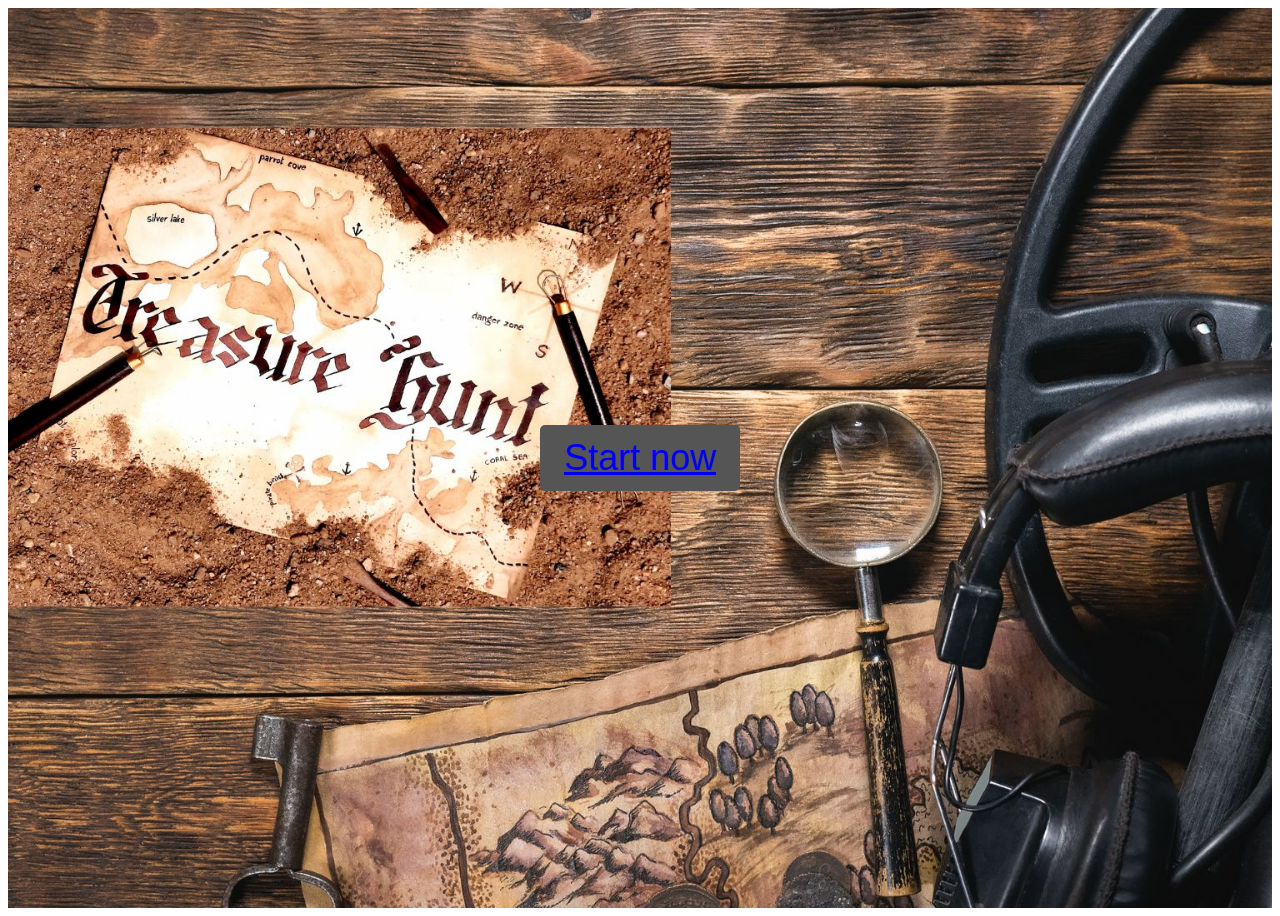
<file: index.html>
<!DOCTYPE html>
<html lang="en" dir="ltr">
  <head>
    <meta charset="utf-8">
    <link rel="stylesheet" href="style1.css">
  </head>
  <body>
    <div class="container">
      <button class="btn"><a href="login.html">Start now</a></div></button>
    </div>
  </body>
</html>
</file>
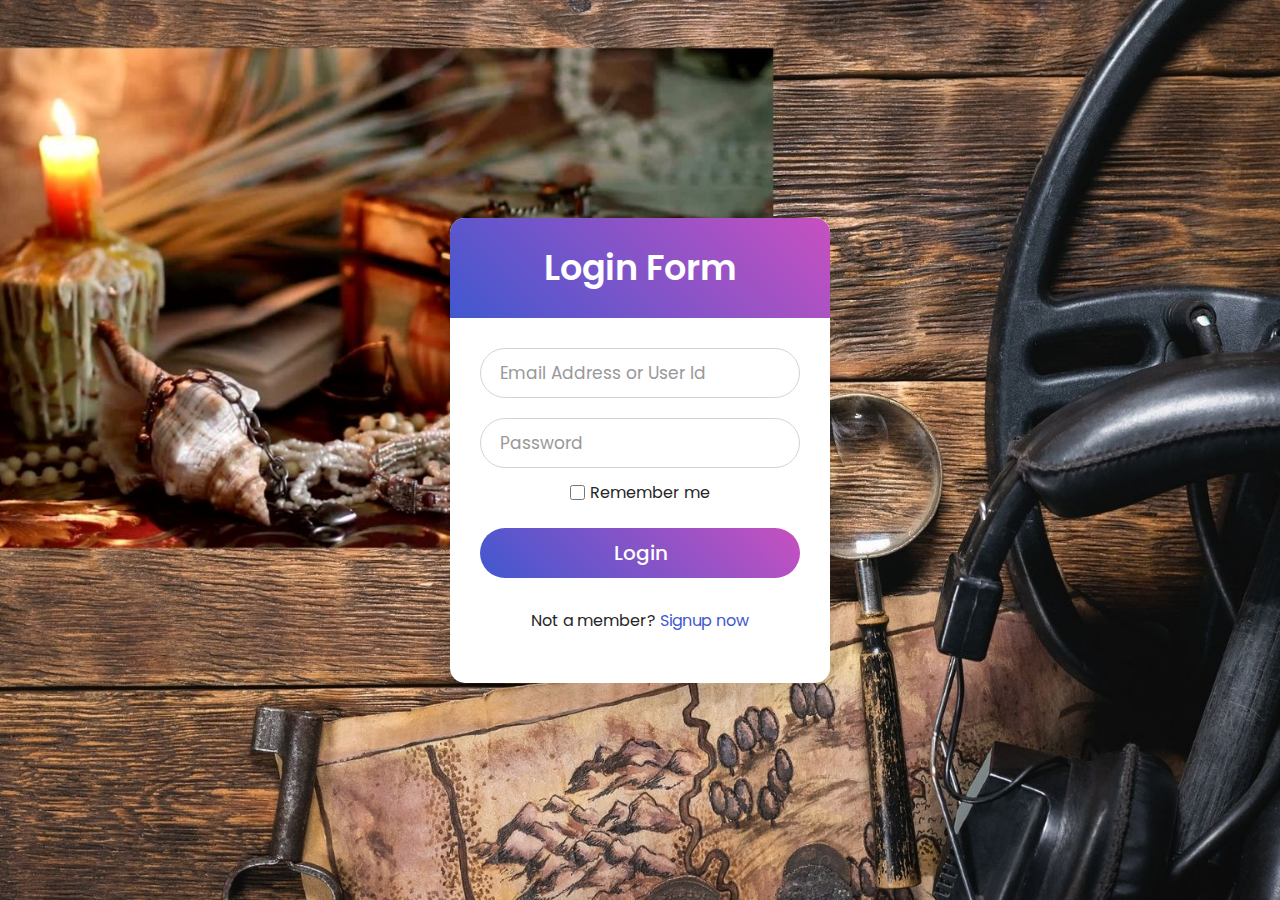
<file: game.html>
<!DOCTYPE html>
<html>
  <head>
    <title>Lost Treasure Puzzle</title>
    <link rel="stylesheet" href="styles.css">
  </head>
  <body>
    <div class="container">
      <h1>Lost Treasure Puzzle</h1>
      <p>Find the hidden treasure without falling into the dead ends.</p>
      <ul id="clues">
        <li>The treasure is hidden somewhere in the forest.</li>
        <li>There is a river that runs through the forest.</li>
        <li>The treasure is buried under a large rock.</li>
        <li>The treasure is guarded by a snake.</li>
        <li>The treasure is located near a tree with a heart-shaped trunk.</li>
      </ul>
      <ul id="dead-ends">
        <h2> Dead-ends:</h2>
        <li>If you cross the river, you will be attacked by a tribe of cannibals.</li>
        <li>If you dig under a tree with a heart-shaped trunk, you will find nothing but dirt.</li>
      </ul>
      <form id="input-form">
        <label for="input">Enter your next move:</label>
        <input type="text" id="input" name="input">
        <input type="submit" value="Submit">
      </form>
      <p id="result"></p>
    </div>
    <script src="app.js"></script>
  </body>
</html>
</file>
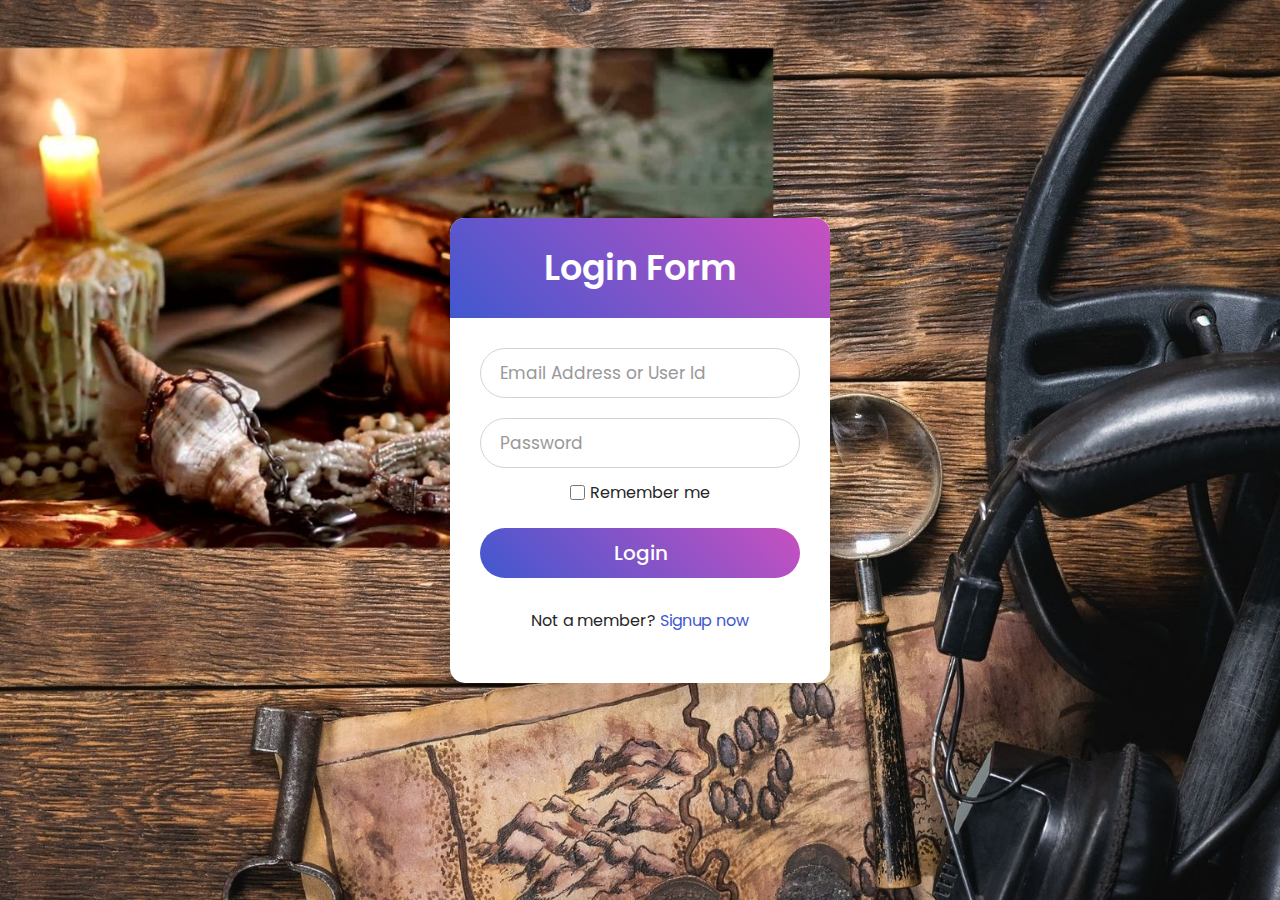
<file: login.html>
<!DOCTYPE html>
<html lang="en" dir="ltr">
  <head>
    <meta charset="utf-8">
    <link rel="stylesheet" href="style5.css">
  </head>
  <body>
    <div class="wrapper">
      <div class="title">Login Form</div>
      <form >
        <div class="field">
          <input type="text" name="email" id="email" required>
          <label>Email Address or User Id</label>
        </div>
        <div class="field">
          <input type="password" name="password" id="password" required>
          <label>Password</label>
        </div>
        <div class="content">
          <div class="checkbox">
            <input type="checkbox" id="remember-me">
            <label for="remember-me">Remember me</label>
          </div>
          </div>
        <div class="field">
          <input type="submit" value="Login">
        </div>
        <div class="signup-link">Not a member? <a href="signup.html">Signup now</a></div>
      </form>
    </div>
  </body>

  <script>
    const form = document.querySelector("form");
    const emailInput = document.getElementById("email");
    const passwordInput = document.getElementById("password");

    form.addEventListener("submit", async (e) => {
      e.preventDefault();

      const emailValue = emailInput.value;
      const passwordValue = passwordInput.value;



      //console.log(emailValue,passwordValue)

      const response = await fetch(
        `https://puzzle123.onrender.com/auth/login`,
        {
          method: "POST",

          headers: {
            "Content-Type": "application/json",
          },
          body: JSON.stringify({ email: emailValue, password: passwordValue }),
        }
      );
      const json = await response.json();

      if (json.sucess) {
        console.log(json.authtoken)
        localStorage.setItem("mypuzzletoken2", json.authtoken)
        location.replace("game.html")

      }
      else {
        alert(json.errors)
      }


    });
  </script>

</html>
</file>
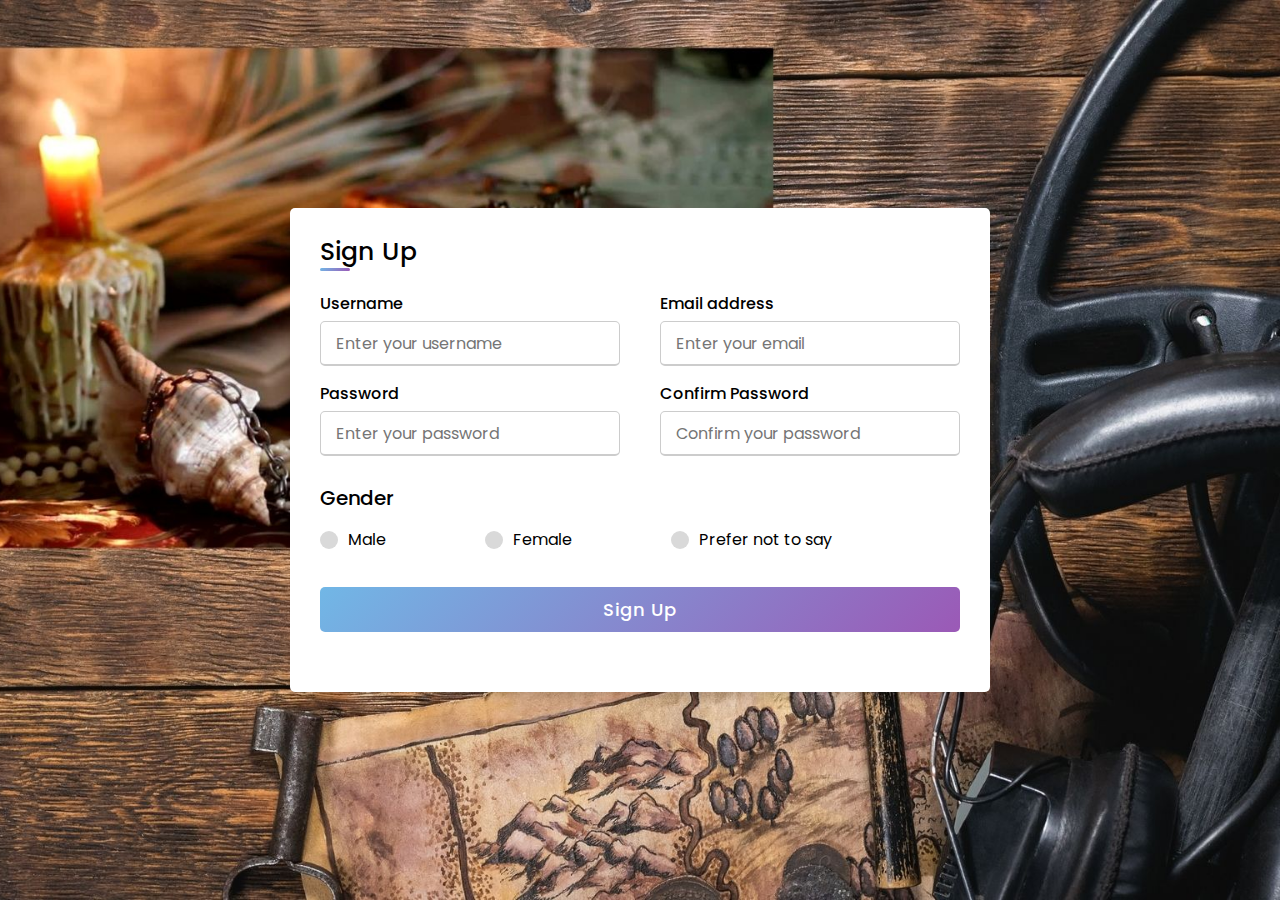
<file: signup.html>
<!DOCTYPE html>
<html lang="en" dir="ltr">
  <head>
    <meta charset="UTF-8">
    <link rel="stylesheet" href="style2.css">
    <meta name="viewport" content="width=device-width, initial-scale=1.0">
  </head>
  <body>
    <div class="container">
      <div class="title">Sign Up</div>
      <div class="content">
        <form action="{{url_for('signup')}}" method="POST">
          <div class="user-details">
            <div class="input-box">
              <span class="details">Username</span>
              <input type="text" placeholder="Enter your username" id="name" name="username" required>
            </div>
            <div class="input-box">
              <span class="details">Email address</span>
              <input type="text" placeholder="Enter your email" id="email" name="email" required>
            </div>
            <div class="input-box">
              <span class="details">Password</span>
              <input type="password" placeholder="Enter your password" id="password" name="password" required>
            </div>
            <div class="input-box">
              <span class="details">Confirm Password</span>
              <input type="password" placeholder="Confirm your password" name="confirm_password" required>            
            </div>
          </div>
          <div class="gender-details">
            <input type="radio" name="gender" id="dot-1">
            <input type="radio" name="gender" id="dot-2">
            <input type="radio" name="gender" id="dot-3">
            <span class="gender-title">Gender</span>
            <div class="category">
              <label for="dot-1">
              <span class="dot one"></span>
              <span class="gender">Male</span>
              </label>
              <label for="dot-2">
              <span class="dot two"></span>
              <span class="gender">Female</span>
              </label>
              <label for="dot-3">
              <span class="dot three"></span>
              <span class="gender">Prefer not to say</span>
              </label>
            </div>
          </div>
          <div class="button">
            <input type="submit" value="Sign Up">
          </div>
        </form>
      </div>
    </div>
  </body>
  <script>
    const form = document.querySelector('form');
    const nameInput = document.getElementById('name');
    const emailInput = document.getElementById('email');
    const passwordInput = document.getElementById('password');

    form.addEventListener('submit', async (e) => {
      e.preventDefault();

      const nameValue = nameInput.value.trim();
      const emailValue = emailInput.value.trim();
      const passwordValue = passwordInput.value.trim();

      const response = await fetch(
        `https://puzzle123.onrender.com/auth/signup`,
        {
          method: "POST",

          headers: {
            "Content-Type": "application/json",
          },
          body: JSON.stringify({ name: nameValue, email: emailValue, password: passwordValue ,gender:"male" }),
        }
      );
      const json = await response.json();
      if (json.sucess) {
        //console.log(json.authtoken)
        localStorage.setItem("mypuzzletoken2", json.authtoken)
        location.replace("login.html")

      }
      else {
        //console.log(json)
        alert(json.errors)
      }
    });
  </script>
</html>
</file>
<file: style1.css>
/* Style the container */
.container {
  position: relative;
  width: 100%;
  height: 100vh;
  background-image: url('/Images/Home_Bg.jpg');
  background-size: cover;
  background-position: center center;
  display: flex;
  flex-direction: column;
  justify-content: center;
  align-items: center;
}

/* Style the button */
.container .btn {
  background-color: #555;
  color: white;
  font-size: 36px;
  padding: 12px 24px;
  border: none;
  cursor: pointer;
  border-radius: 5px;
}

.container .btn:hover {
  background-color: black;
}

/* Media queries for smaller screens */
@media screen and (max-width: 767px) {
  .container .btn {
    font-size: 24px;
    padding: 8px 16px;
  }
}
</file>
<file: styles.css>
body {
  background-color: #f5f5f5;
  font-family: Arial, sans-serif;
  background-image: url('https://images.unsplash.com/photo-1519681393784-d120267933ba');
  background-size: cover;
  background-position: center center;
  background-attachment: fixed;
}

  .container {
    width: 80%;
    max-width: 800px;
    margin: 0 auto;
    text-align: center;
  }
  
  h1 {
    font-size: 3rem;
    color: #ffffff;
    text-shadow: 2px 2px 5px #000000;
  }
  h2 {
  color: white;
  font-weight: bold;
  margin-bottom: 1rem;
}

  p {
    font-size: 1.5rem;
    color: #ffffff;
    text-shadow: 2px 2px 5px #000000;
  }
  
  ul {
    list-style: none;
    padding: 0;
    margin: 1rem 0;
  }
  
  li {
    font-size: 1.2rem;
    color: #ffffff;
    text-shadow: 2px 2px 5px #000000;
  }
  
  #clues {
    margin-bottom: 20px;
    animation: blink 2s infinite;
    
  }
   
  #clues li:nth-child(2n+1) {
    animation: slidein 2s ease;
  }
  
  #clues li:nth-child(2n) {
    animation: slidein 2s ease backwards;
  }
    
  label {
    display: block;
    font-size: 1.2rem;
    color: #ffffff;
    text-shadow: 2px 2px 5px #000000;
  }
  
  input[type="text"] {
    font-size: 18px;
    padding: 10px;
    width: 100%;
    margin-bottom: 10px;
  }
  
  input[type="submit"] {
    font-size: 18px;
    padding: 10px;
    background-color: #4caf50;
    color: #fff;
    border: none;
    cursor: pointer;
  }
    
  input {
    padding: 0.5rem 1rem;
    border-radius: 5px;
    border: none;
    margin: 0 0.5rem;
    font-size: 1.2rem;
    color: #0a0a0a;
    background-color: hsl(210, 19%, 90%);
    cursor: pointer;
    text-shadow: 2px 2px 5px #000000;
  } 
 
  

  #clues li:hover,
  #dead-ends li:hover {
    color: #333;
    background-color: #fff;
    border-radius: 5px;
    padding: 0.5rem;
    cursor: pointer;
    transition: background-color 0.2s ease;
  }
   
  #dead-ends {
    position: fixed;
    bottom: 0;
    left: 0;
    margin: 0;
    padding: 0;
    display: flex;
    flex-direction: column;
    justify-content: flex-start;
    align-items: flex-start;
    list-style: none;
    width: 100%;
    height: auto;
    background-color: rgba(255, 0, 0, 0.2);
    border-top: 1px solid #ff8080;
    animation: slideup 2s ease forwards;
  }
  
  #dead-ends h2 {
    margin: 0;
    padding: 1rem;
    font-size: 1.5rem;
    font-weight: bold;
    color: #ffffff;
    text-shadow: 2px 2px 5px #000000;
  }
  
  #dead-ends ul {
    margin: 0;
    padding: 0;
    display: flex;
    flex-direction: row-reverse;
    justify-content: flex-start;
    align-items: center;
    width: 100%;
  }
  
  #dead-ends li {
    margin-right: 1rem;
    padding: 0.5rem;
    font-size: 1.2rem;
    color: #ffffff;
    text-shadow: 2px 2px 5px #000000;
    animation: slidein 2s ease forwards;
    border-bottom: 1px solid lightcoral;
  }
  
  #dead-ends li:first-child {
    margin-right: auto;
  }
  @keyframes blink {
    from, to {
      opacity: 1;
    }
    50% {
      opacity: 0.5;
    }
  }
  @keyframes slideup {
    from {
      transform: translateY(100%);
    }
    to {
      transform: translateY(0);
    }
  }
  
  @keyframes slidein {
    from {
      opacity: 0;
      transform: translateX(100%);
    }
    to {
      opacity: 1;
      transform: translateX(0);
    }
  }
</file>
<file: style5.css>
@import url('https://fonts.googleapis.com/css2?family=Poppins:wght@200;300;400;500;600;700&display=swap');
*{
  margin: 0;
  padding: 0;
  box-sizing: border-box;
  font-family: 'Poppins', sans-serif;
}
html, body{
  display: grid;
  height: 100%;
  width: 100%;
  place-items: center;
  background: #10101000;
  background-image: url('/Images/Cands_Login.jpg');
  background-size: cover;
  background-position: center center;
}

::selection{
  background: #4158d0;
  color: hwb(0 1% 96%);
}
.wrapper{
  width: 380px;
  background: #fff;
  border-radius: 15px;
  box-shadow: 0px 15px 20px rgba(0,0,0,0.1);
}
.wrapper .title{
  font-size: 35px;
  font-weight: 600;
  text-align: center;
  line-height: 100px;
  color: #fff;
  user-select: none;
  border-radius: 15px 15px 0 0;
  background: linear-gradient(-135deg, #c850c0, #4158d0);
}
.wrapper form{
  padding: 10px 30px 50px 30px;
}
.wrapper form .field{
  height: 50px;
  width: 100%;
  margin-top: 20px;
  position: relative;
}
.wrapper form .field input{
  height: 100%;
  width: 100%;
  outline: none;
  font-size: 17px;
  padding-left: 20px;
  border: 1px solid lightgrey;
  border-radius: 25px;
  transition: all 0.3s ease;
}
.wrapper form .field input:focus,
form .field input:valid{
  border-color: #4158d0;
}
.wrapper form .field label{
  position: absolute;
  top: 50%;
  left: 20px;
  color: #999999;
  font-weight: 400;
  font-size: 17px;
  pointer-events: none;
  transform: translateY(-50%);
  transition: all 0.3s ease;
}
form .field input:focus ~ label,
form .field input:valid ~ label{
  top: 0%;
  font-size: 16px;
  color: #4158d0;
  background: #fff;
  transform: translateY(-50%);
}
form .content{
  display: flex;
  width: 100%;
  height: 50px;
  font-size: 16px;
  align-items: center;
  justify-content: space-around;
}
form .content .checkbox{
  display: flex;
  align-items: center;
  justify-content: center;
}
form .content input{
  width: 15px;
  height: 15px;
  background: red;
}
form .content label{
  color: #262626;
  user-select: none;
  padding-left: 5px;
}
form .content .pass-link{
  color: "";
}
form .field input[type="submit"]{
  color: #fff;
  border: none;
  padding-left: 0;
  margin-top: -10px;
  font-size: 20px;
  font-weight: 500;
  cursor: pointer;
  background: linear-gradient(-135deg, #c850c0, #4158d0);
  transition: all 0.3s ease;
}
form .field input[type="submit"]:active{
  transform: scale(0.95);
}
form .signup-link{
  color: #262626;
  margin-top: 20px;
  text-align: center;
}
form .pass-link a,
form .signup-link a{
  color: #4158d0;
  text-decoration: none;
}
form .pass-link a:hover,
form .signup-link a:hover{
  text-decoration: underline;
}
</file>
<file: style2.css>
@import url('https://fonts.googleapis.com/css2?family=Poppins:wght@200;300;400;500;600;700&display=swap');
*{
  margin: 0;
  padding: 0;
  box-sizing: border-box;
  font-family: 'Poppins',sans-serif;
}
  body {
    height: 100vh;
    display: flex;
    justify-content: center;
    align-items: center;
    padding: 10px;
    background: linear-gradient(135deg, #71b7e6, #9b59b6);
    background-image: url('/Images/Cands_Login.jpg');
    background-size: cover;
    background-position: center center;
  }
.container{
  max-width: 700px;
  width: 100%;
  background-color: #fff;
  padding: 25px 30px;
  border-radius: 5px;
  box-shadow: 0 5px 10px rgba(0,0,0,0.15);
}
.container .title{
  font-size: 25px;
  font-weight: 500;
  position: relative;
}
.container .title::before{
  content: "";
  position: absolute;
  left: 0;
  bottom: 0;
  height: 3px;
  width: 30px;
  border-radius: 5px;
  background: linear-gradient(135deg, #71b7e6, #9b59b6);
}
.content form .user-details{
  display: flex;
  flex-wrap: wrap;
  justify-content: space-between;
  margin: 20px 0 12px 0;
}
form .user-details .input-box{
  margin-bottom: 15px;
  width: calc(100% / 2 - 20px);
}
form .input-box span.details{
  display: block;
  font-weight: 500;
  margin-bottom: 5px;
}
.user-details .input-box input{
  height: 45px;
  width: 100%;
  outline: none;
  font-size: 16px;
  border-radius: 5px;
  padding-left: 15px;
  border: 1px solid #ccc;
  border-bottom-width: 2px;
  transition: all 0.3s ease;
}
.user-details .input-box input:focus,
.user-details .input-box input:valid{
  border-color: #9b59b6;
}
 form .gender-details .gender-title{
  font-size: 20px;
  font-weight: 500;
 }
 form .category{
   display: flex;
   width: 80%;
   margin: 14px 0 ;
   justify-content: space-between;
 }
 form .category label{
   display: flex;
   align-items: center;
   cursor: pointer;
 }
 form .category label .dot{
  height: 18px;
  width: 18px;
  border-radius: 50%;
  margin-right: 10px;
  background: #d9d9d9;
  border: 5px solid transparent;
  transition: all 0.3s ease;
}
 #dot-1:checked ~ .category label .one,
 #dot-2:checked ~ .category label .two,
 #dot-3:checked ~ .category label .three{
   background: #9b59b6;
   border-color: #d9d9d9;
 }
 form input[type="radio"]{
   display: none;
 }
 form .button{
   height: 45px;
   margin: 35px 0
 }
 form .button input{
   height: 100%;
   width: 100%;
   border-radius: 5px;
   border: none;
   color: #fff;
   font-size: 18px;
   font-weight: 500;
   letter-spacing: 1px;
   cursor: pointer;
   transition: all 0.3s ease;
   background: linear-gradient(135deg, #71b7e6, #9b59b6);
 }
 form .button input:hover{
  /* transform: scale(0.99); */
  background: linear-gradient(-135deg, #71b7e6, #9b59b6);
  }
 @media(max-width: 584px){
 .container{
  max-width: 100%;
}
form .user-details .input-box{
    margin-bottom: 15px;
    width: 100%;
  }
  form .category{
    width: 100%;
  }
  .content form .user-details{
    max-height: 300px;
    overflow-y: scroll;
  }
  .user-details::-webkit-scrollbar{
    width: 5px;
  }
  }
  @media(max-width: 459px){
  .container .content .category{
    flex-direction: column;
  }
}
</file>
